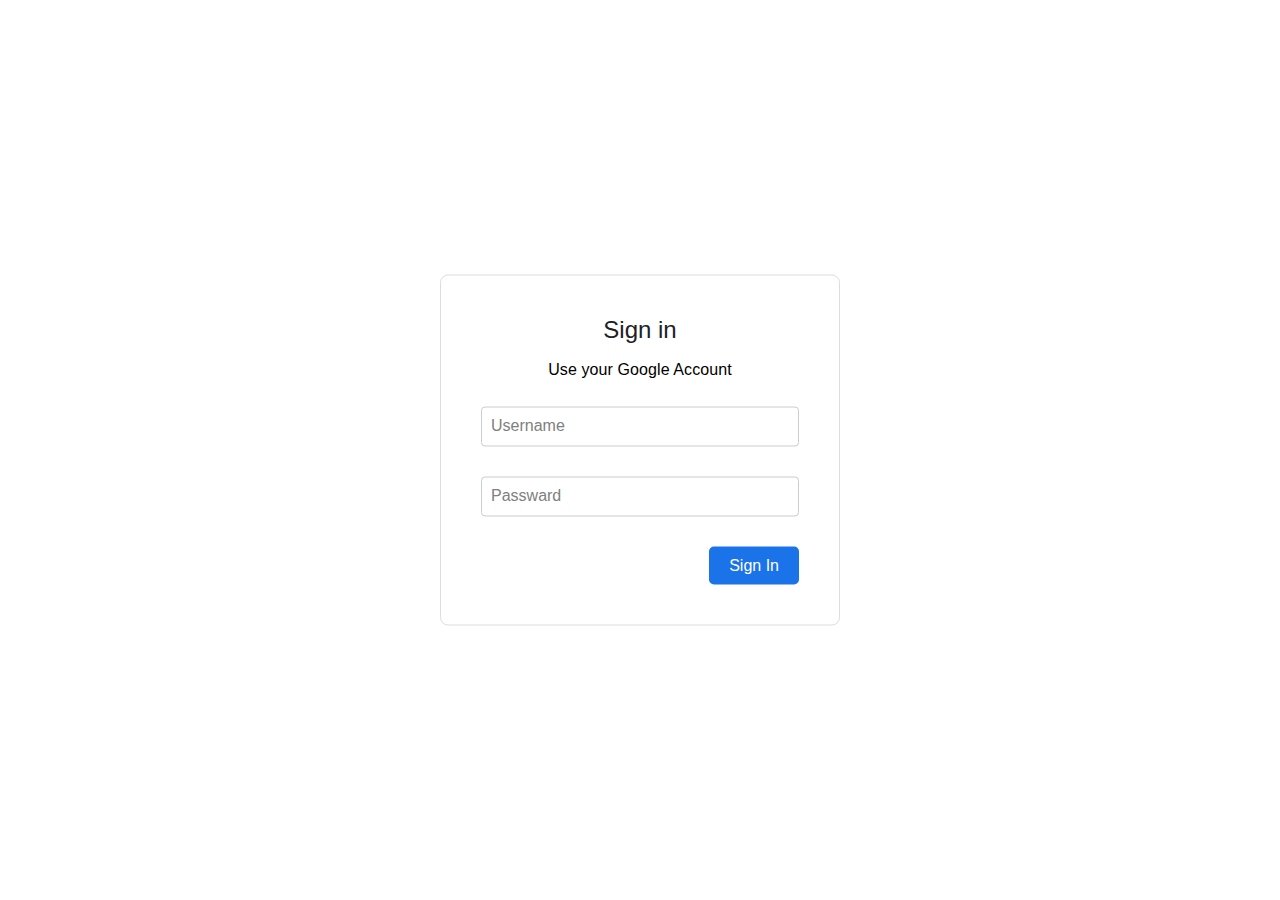
<file: login.html>
<!DOCTYPE html>
<html lang="en">
<head>
    <meta charset="UTF-8">
    <meta name="viewport" content="width=device-width, initial-scale=1.0">
    <meta http-equiv="X-UA-Compatible" content="ie=edge">
    <title>Document</title>
    <link rel="stylesheet" href="style.css">
    <style>

</style>
</head>
<body>
        <div class="box">
                <h2>Sign in</h2>
                <p>Use your Google Account</p>
                <form>
                  <div class="inputBox">
                    <input type="email" name="email" required onkeyup="this.setAttribute('value', this.value);"  value="">
                    <label>Username</label>
                  </div>
                  <div class="inputBox">
                        <input type="text" name="text" required onkeyup="this.setAttribute('value', this.value);" value="">
                        <label>Passward</label>
                      </div>
                  <input type="submit" name="sign-in" value="Sign In">
                </form>
              </div>
</body>
</html>
</file>
<file: style.css>
body {
    margin: 0;
    padding: 0;
    background-size: cover;
    font-family: sans-serif;
  }
  
  .box {
    position: absolute;
    top: 50%;
    left: 50%;
    transform: translate(-50%, -50%);
    width: 25rem;
    padding: 2.5rem;
    box-sizing: border-box;
    border: 1px solid #dadce0;
    -webkit-border-radius: 8px;
    border-radius: 8px;

  }
  
  .box h2 {
    margin: 0px 0 -0.125rem;
    padding: 0;
    color: #fff;
    text-align: center;
    color: #202124;
    font-family: 'Google Sans','Noto Sans Myanmar UI',arial,sans-serif;
    font-size: 24px;
    font-weight: 400;
  }

  .box p {
    font-size: 16px;
    font-weight: 400;
    letter-spacing: .1px;
    line-height: 1.5;
    margin-bottom: 25px;
    text-align: center;
  }
  
  .box .inputBox {
    position: relative;
  }
  
  .box .inputBox input {
    width: 93%;
    padding: 0.625rem 10px;
    font-size: 1rem;
    letter-spacing: 0.062rem;
    margin-bottom: 1.875rem;
    border: 1px solid #ccc;
    background: transparent;
    border-radius: 4px;
    
  }
  
  .box .inputBox label {
    position: absolute;
    top: 0;
    left: 10px;
    padding: 0.625rem 0;
    font-size: 1rem;
    color: grey;
    pointer-events: none;
    transition: 0.5s;
  }
  
  .box .inputBox input:focus ~ label,
  .box .inputBox input:valid ~ label,
  .box .inputBox input:not([value=""]) ~ label {
    top: -1.125rem;
    left: 10px;
    color: #1a73e8;
    font-size: 0.75rem;
    background-color: white;
    height: 10px;
    padding-left: 5px;
    padding-right: 5px;
  }
  .box .inputBox input:focus {
    outline: none;
    border: 2px solid #1a73e8;
  }
  .box input[type="submit"] {
    border: none;
    outline: none;
    color: #fff;
    background-color: #1a73e8;
    padding: 0.625rem 1.25rem;
    cursor: pointer;
    border-radius: 0.312rem;
    font-size: 1rem;
    float: right;
  }
  
  .box input[type="submit"]:hover {
    background-color: #287ae6;
    box-shadow: 0 1px 1px 0 rgba(66,133,244,0.45), 0 1px 3px 1px rgba(66,133,244,0.3);
  }
</file>
